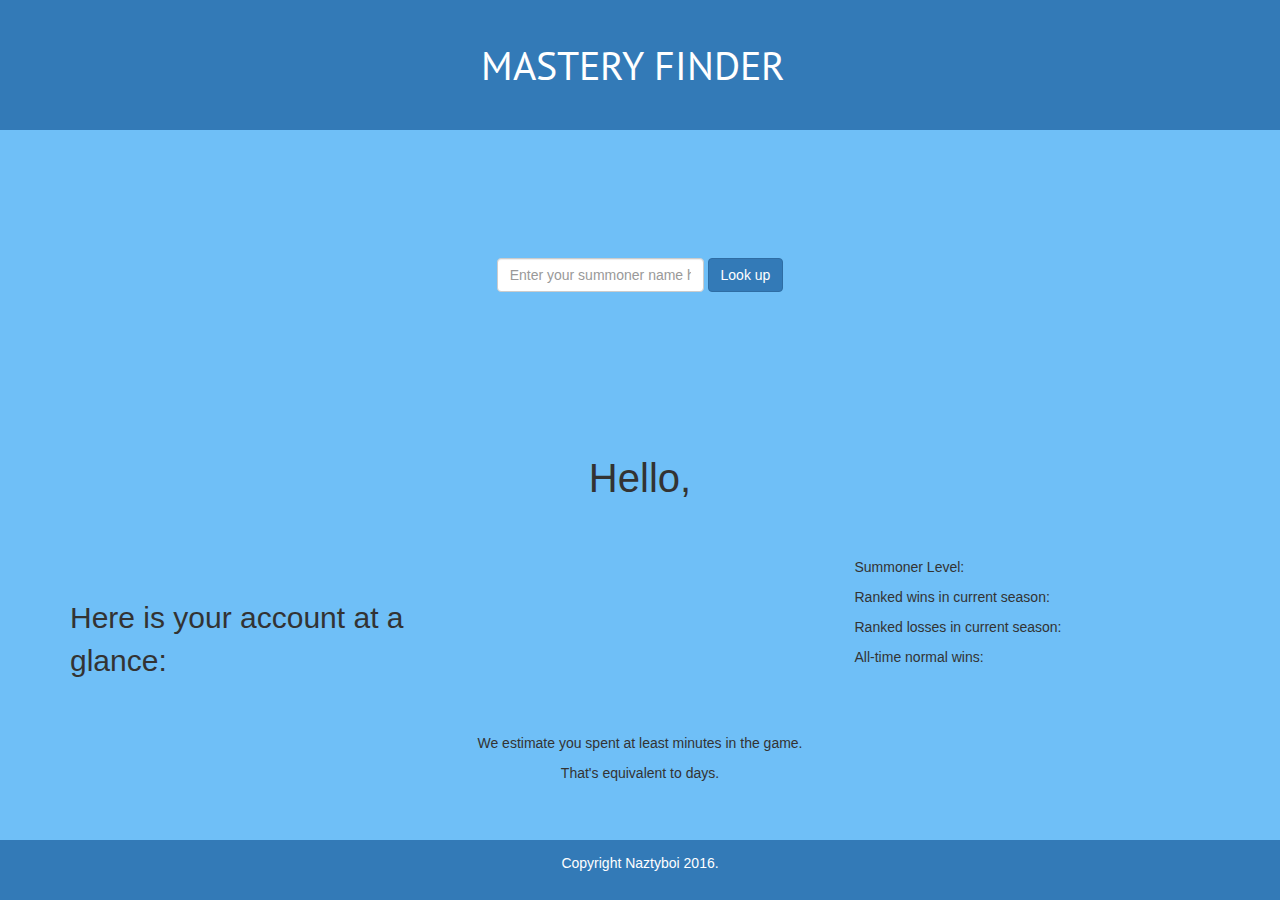
<file: Final/index.html>
<!DOCTYPE html>
<html lang="en">

<head>
    <meta charset="utf-8">
    <meta http-equiv="X-UA-Compatible" content="IE=edge">
    <meta name="viewport" content="width=device-width, initial-scale=1">
    <title>Mastery Finder</title>

    <!-- load fonts -->
    <link href="https://fonts.googleapis.com/css?family=PT+Sans:700" rel="stylesheet">
    <link href="https://fonts.googleapis.com/css?family=Raleway" rel="stylesheet">

    <!-- load stylesheets -->
    <link href="css/bootstrap.min.css" rel="stylesheet">
    <link href="css/custom.css" rel="stylesheet">

    <!--[if lt IE 9]>
      <script src="https://oss.maxcdn.com/html5shiv/3.7.2/html5shiv.min.js"></script>
      <script src="https://oss.maxcdn.com/respond/1.4.2/respond.min.js"></script>
    <![endif]-->
</head>

<body>

<!-- navbar -->
    <nav class="navbar navbar-inverse navbar-static-top">
        <div class="container">
            <div class="navbar-header">
                <a class="navbar-brand" href="index.html">MASTERY FINDER</a>
            </div>
        </div>
    </nav>

    <!-- jumbotron div for the search box -->
    <div class="jumbotron">
        <div class="container" id="hide">
            <form class="form-inline">
                <div class="form-group">
                    <label class="sr-only" for="summonerName">Summoner name</label>
                    <input type="text" class="form-control" id="summonerName" placeholder="Enter your summoner name here.">
                </div>
                <button type="button" class="btn btn-primary" id="lookup" onclick="summonerLookUp();">Look up</button>
            </form>
        </div>
    </div>

    <!-- div that shows the results of processing the data -->
    <div class="container" id="data">
        <p style="text-align:center; font-size:40px">Hello, <span id="sName"></span></p>
        <br>
        <br>

        <!-- div that holds the data -->
        <div class="row">
            <div class="col-md-4">
                <br>
                <br>
                <p style="font-size: 30px">Here is your account at a glance: </p>
            </div>
            <div class="col-md-8" style="padding-left:35%">
                <p>Summoner Level: <span id="sLevel"></span></p>
                <p>Ranked wins in current season: <span id="wins"></span></p>
                <p>Ranked losses in current season: <span id="losses"></span></p>
                <p>All-time normal wins: <span id="normalWins"></span></p>
            </div>
        </div>
        <div style="text-align:center">
            <br>
            <br>
            <p>We estimate you spent at least <span id="minutes"></span> minutes in the game.</p>
            <p>That's equivalent to <span id="days"> </span> days.</p>
        </div>
    </div>

    <!-- footer -->
    <footer class="footer">
        <p> Copyright Naztyboi 2016.
    </footer>

    <!-- loading jquery and js -->
    <script src="https://ajax.googleapis.com/ajax/libs/jquery/3.1.1/jquery.min.js"></script>
    <script src="js/bootstrap.min.js"></script>

    <!-- actual script -->
    <script type="text/javascript">
    
    $(document).ready(function() {
        //supposed to let you press enter to start search
        /*$('#summonerName').keyup(function(e) {
            if (e.keyCode == 13)
                $('#lookup').click();
        });*/

        //hides the form and shows the data
        $("#lookup").click(function() {
            $(".jumbotron").fadeOut();
            $("#data").fadeIn(2500);
        });



    });
    /*document.addEventListener("DOMContentLoaded", function() {
        var myBtn = document.getElementById("lookup");
        var hide = document.getElementById("hide");
        myBtn.addEventListener("click", function() {
            hide.style.visibility = "hidden";
        });
    });
    
    
    
    /*$(document).ready(function() {
        $("#lookup").click(function() {
            $(this).button('loading').delay(1000).queue(function() {
                $(this).button('reset'); // button(reset)
                $(this).dequeue();
            });
        });
    });
*/

//this is where the API key was
        
    function summonerLookUp() {

        var summonerID;
        
        //get summoner name from form
        sumName = "";
        sumName = $("#summonerName").val();

        //execute request for json
        if (sumName !== "") {

            $.ajax({
                url: 'https://na.api.pvp.net/api/lol/na/v1.4/summoner/by-name/' + sumName + '?api_key=' + API_KEY,
                type: 'GET',
                dataType: 'json',
                data: {

                },
                success: function(json) {

                    var sumNamenospace = sumName.replace(" ", "");

                    sumNamenospace = sumNamenospace.toLowerCase().trim();

                    summonerLevel = json[sumNamenospace].summonerLevel;
                    console.log(summonerLevel);
                    summonerID = json[sumNamenospace].id;

                    //$("sLevel").html(summonerLevel);
                    //$("sID").html(summonerID);

                    //good old javascript to fill the fields
                    document.getElementById("sName").innerHTML = sumNamenospace;
                    document.getElementById("sLevel").innerHTML = summonerLevel;

                    //cal function to get stats
                    getStats(summonerID);

                    //getHighestMastery(summonerID);

                },
                error: function(XMLHttpRequest, textStatus, errorThrown) {
                    alert("error getting Summoner data 1!");
                }
            });

        } else {}




    }

    //function for getting wins and losses data
    function getStats(summonerID) {
        $.ajax({
            url: 'https://na.api.pvp.net/api/lol/na/v1.3/stats/by-summoner/' + summonerID + '/summary?season=SEASON2016&api_key=' + API_KEY,
            type: 'GET',
            dataType: 'json',
            data: {

            },
            success: function(json) {

                //ranked wins
                wins = json.playerStatSummaries[3].wins;

                //flex wins
                wins += json.playerStatSummaries[13].wins;

                //ranked losses
                losses = json.playerStatSummaries[3].losses;

                //normal wins
                normalWins = json.playerStatSummaries[0].wins;
                normalWins += json.playerStatSummaries[14].wins;

                document.getElementById("wins").innerHTML = wins;
                document.getElementById("losses").innerHTML = losses;
                document.getElementById("normalWins").innerHTML = normalWins;

                //calling function to calculate time spent
                calculateTime(wins, losses, normalWins);


            },
            error: function(XMLHttpRequest, textStatus, errorThrown) {
                alert("error getting Summoner data 1!");
            }
        });
    }

    //function to get highest mastery. doesn't work because of the API header
    function getHighestMastery(summonerID) {
        $.ajax({
            url: "https://na.api.pvp.net/championmastery/location/NA1/player/" + summonerID + "/topchampions?count=1&api_key=" + API_KEY,
            type: 'GET',
            dataType: 'json',
            crossDomain: 'true',
            data: {

            },
            success: function(json) {

                //ranked wins
                champID = json[0].championId;

                //flex wins
                points = json[0].championPoints;

                //ranked losses
                champLevel = json[0].championLevel;

                console.log(champID);
                console.log(points);
                console.log(champLevel);


            },
            error: function(XMLHttpRequest, textStatus, errorThrown) {
                alert("error getting Summoner data 1!");
            }
        });

    }

    //simple function to calculate the time spent assuming average game time of 35 minutes
    function calculateTime(wins, losses, normalWins) {
        var timeSpent;

        timeSpent = 35 * (wins + losses + normalWins);
        timeSpentDays = timeSpent / (24 * 60);
        timeSpentDays = +timeSpentDays.toFixed(1);

        document.getElementById("minutes").innerHTML = timeSpent;
        document.getElementById("days").innerHTML = timeSpentDays;

    }
    </script>
</body>

</html>
</file>
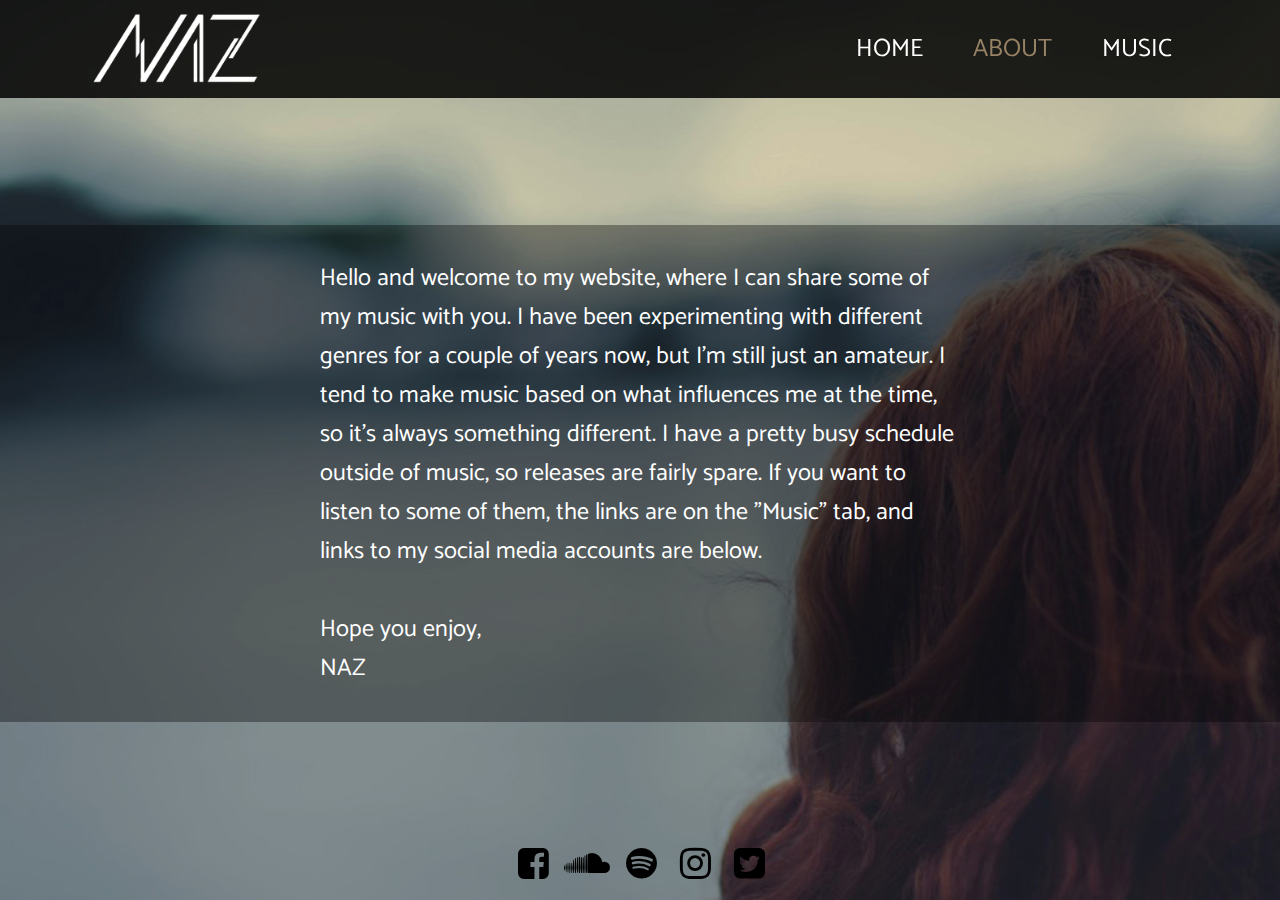
<file: Midterm/about.html>
<!DOCTYPE html>
<html>

<head>
    <meta charset="UTF-8">
    <meta name="description" content="Naz Official Website">
    <meta name="keywords" content="Naz, music, edm, hip hop, artist, new york">
    <meta name="author" content="Naz">
    <link href="https://fonts.googleapis.com/css?family=Catamaran|Playfair+Display" rel="stylesheet">
    <link rel="stylesheet" type="text/css" href="midterm.css">
    <link rel="stylesheet" href="https://cdnjs.cloudflare.com/ajax/libs/font-awesome/4.6.3/css/font-awesome.min.css">
    <title>NAZ</title>
</head>

<body>
    <!-- header -->
    <header>
        <!-- logo -->
        <a href="home.html">
            <img src="img/logo.png">
        </a>
        <!-- navbar -->
        <ul class="topnav" id="myTopnav">
            <li><a href="home.html ">HOME</a></li>
            <li><a href="# " style="color:#978265">ABOUT</a></li>
            <li><a href="music.html ">MUSIC</a></li>
            <li class="icon">
                <a href="javascript:void(0);" onclick="myFunction()">&#9776;</a>
            </li>
        </ul>
    </header>
    <div class="about_block">
        <p> Hello and welcome to my website, where I can share some of my music with you. I have been experimenting with different genres for a couple of years now, but I'm still just an amateur. I tend to make music based on what influences me at the time, so it's always something different. I have a pretty busy schedule outside of music, so releases are fairly spare. If you want to listen to some of them, the links are on the "Music" tab, and links to my social media accounts are below.
            <br>
            <br> Hope you enjoy,
            <br> NAZ
        </p>
    </div>
    <!--footer icons-->
    <div id="icons">
        <footer>
            <a href="#">
                <i class="fa fa-facebook-square" style="font-size:36px"></i>
            </a>
            <a href="https://soundcloud.com/naz-music-official" target="_blank">
                <i class="fa fa-soundcloud" style="font-size:36px"></i></a>
            <a href="#">
                <i class="fa fa-spotify" style="font-size:36px"></i></a>
            <a href="#">
                <i class="fa fa-instagram" style="font-size:36px"></i></a>
            <a href="#">
                <i class="fa fa-twitter-square" style="font-size:36px"></i></a>
        </footer>
    </div>
    <script>
    function myFunction() {
        var x = document.getElementById("myTopnav");
        /*var y = document.getElementById("release_title");
        var z = document.getElementById("available");
        */
        if (x.className === "topnav") {
            x.className += " responsive";
        } else {
            x.className = "topnav";
        }
        /*
        if (y.className === "release_title") {
            y.className += " responsive";
        } else {
            y.className = "release_title";
        }

        if (z.className === "available") {
            z.className += " responsive";
        } else {
            z.className = "available";
        }
        */
    }
    </script>
</body>

</html>
</file>
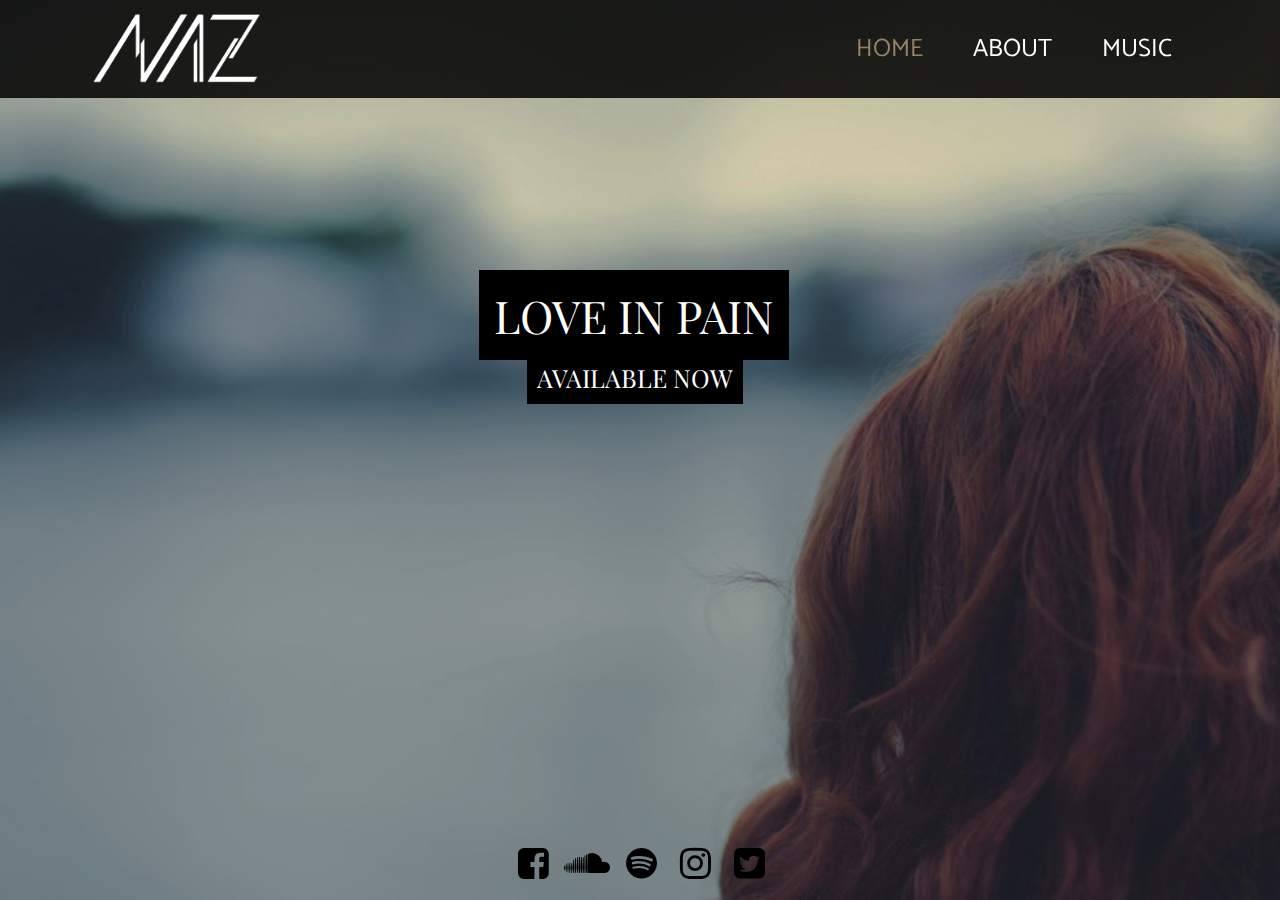
<file: Midterm/home.html>
<!DOCTYPE html>
<html>

<head>
    <meta charset="UTF-8">
    <meta name="description" content="Naz Official Website">
    <meta name="keywords" content="Naz, music, edm, hip hop, artist, new york">
    <meta name="author" content="Naz">
    <link href="https://fonts.googleapis.com/css?family=Catamaran|Playfair+Display" rel="stylesheet">
    <link rel="stylesheet" type="text/css" href="midterm.css">
    <link rel="stylesheet" href="https://cdnjs.cloudflare.com/ajax/libs/font-awesome/4.6.3/css/font-awesome.min.css">
    <title>NAZ</title>
</head>

<body>
    <!-- header -->
    <header>
        <!-- logo -->
        <a href="home.html">
            <img src="img/logo.png">
        </a>
        <!-- navbar -->
        <ul class="topnav" id="myTopnav">
            <li><a href="# " style="color:#978265">HOME</a></li>
            <li><a href="about.html ">ABOUT</a></li>
            <li><a href="music.html ">MUSIC</a></li>
            <li class="icon">
                <a href="javascript:void(0);" onclick="myFunction()">&#9776;</a>
            </li>
        </ul>
    </header>
    <!--  The newest release appears in the middle -->
    <div class="release_wrapper">
        <a href="https://soundcloud.com/naz-music-official/love-in-pain" target="_blank">
            <div id="release_title" class="new_release">
                LOVE IN PAIN
            </div>
        </a>
    </div>
    <div class="available_wrapper">
        <a href="https://soundcloud.com/naz-music-official/love-in-pain" target="_blank">
            <div id="available" class="new_release">
                AVAILABLE NOW
            </div>
        </a>
    </div>
    <!--footer icons-->
    <div id="icons">
        <footer>
            <a href="#">
                <i class="fa fa-facebook-square" style="font-size:36px"></i>
            </a>
            <a href="https://soundcloud.com/naz-music-official" target="_blank">
                <i class="fa fa-soundcloud" style="font-size:36px"></i></a>
            <a href="#">
                <i class="fa fa-spotify" style="font-size:36px"></i></a>
            <a href="#">
                <i class="fa fa-instagram" style="font-size:36px"></i></a>
            <a href="#">
                <i class="fa fa-twitter-square" style="font-size:36px"></i></a>
        </footer>
    </div>
    <script>
    function myFunction() {
        var x = document.getElementById("myTopnav");
        /*var y = document.getElementById("release_title");
        var z = document.getElementById("available");
        */
        if (x.className === "topnav") {
            x.className += " responsive";
        } else {
            x.className = "topnav";
        }
        /*
        if (y.className === "release_title") {
            y.className += " responsive";
        } else {
            y.className = "release_title";
        }

        if (z.className === "available") {
            z.className += " responsive";
        } else {
            z.className = "available";
        }
        */
    }
    </script>
</body>

</html>
</file>
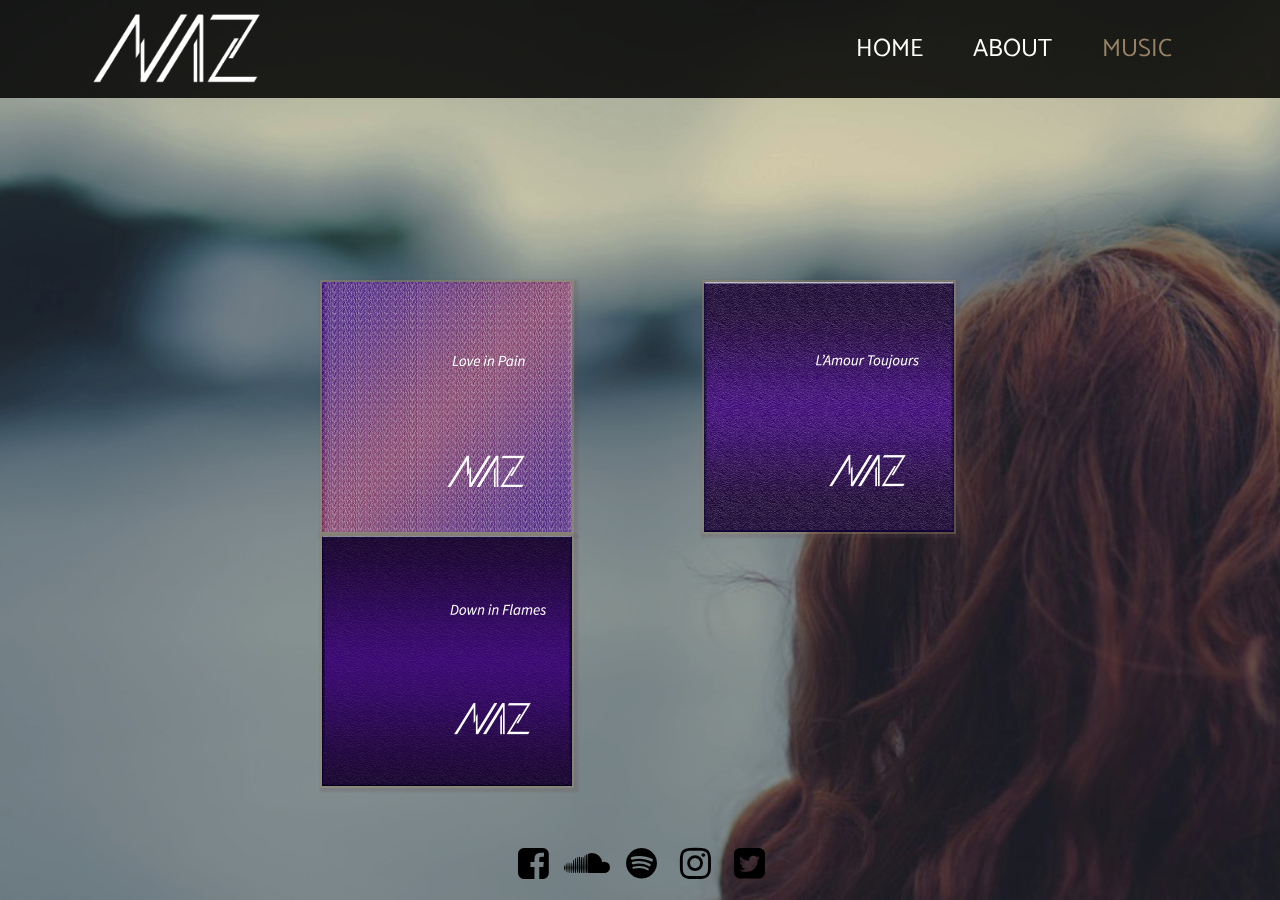
<file: Midterm/music.html>
<!DOCTYPE html>
<html>

<head>
    <meta charset="UTF-8">
    <meta name="description" content="Naz Official Website">
    <meta name="keywords" content="Naz, music, edm, hip hop, artist, new york">
    <meta name="author" content="Naz">
    <link href="https://fonts.googleapis.com/css?family=Catamaran|Playfair+Display" rel="stylesheet">
    <link rel="stylesheet" type="text/css" href="midterm.css">
    <link rel="stylesheet" href="https://cdnjs.cloudflare.com/ajax/libs/font-awesome/4.6.3/css/font-awesome.min.css">
    <title>NAZ</title>
</head>

<body>
    <!-- header -->
    <header>
        <!-- logo -->
        <a href="home.html">
            <img src="img/logo.png">
        </a>
        <!-- navbar -->
        <ul class="topnav" id="myTopnav">
            <li><a href="home.html">HOME</a></li>
            <li><a href="about.html">ABOUT</a></li>
            <li><a href="music.html" style="color:#978265">MUSIC</a></li>
            <li class="icon">
                <a href="javascript:void(0);" onclick="myFunction()">&#9776;</a>
            </li>
        </ul>
    </header>
    <!-- music tiles -->
    <div class="music_wrapper clear-fix">
        <ul class="music_tiles">
            <li>
                <a href="https://soundcloud.com/naz-music-official/love-in-pain" target="_blank">
                    <img src="img/pain.jpg" class="tile">
                </a>
            </li>
            <li>
                <a href="https://soundcloud.com/naz-music-official/love-always" target="_blank">
                    <img src="img/always.jpg" class="tile">
                </a>
            </li>
            <li>
                <a href="https://soundcloud.com/naz-music-official/down-in-flames" target="_blank">
                    <img src="img/flames.jpg" class="tile">
                </a>
            </li>
        </ul>
    </div>
    <!--footer icons-->
    <div id="icons">
        <footer>
            <a href="#">
                <i class="fa fa-facebook-square" style="font-size:36px"></i>
            </a>
            <a href="https://soundcloud.com/naz-music-official" target="_blank">
                <i class="fa fa-soundcloud" style="font-size:36px"></i></a>
            <a href="#">
                <i class="fa fa-spotify" style="font-size:36px"></i></a>
            <a href="#">
                <i class="fa fa-instagram" style="font-size:36px"></i></a>
            <a href="#">
                <i class="fa fa-twitter-square" style="font-size:36px"></i></a>
        </footer>
    </div>
    <script>
    function myFunction() {
        var x = document.getElementById("myTopnav");
        /*var y = document.getElementById("release_title");
        var z = document.getElementById("available");
        */
        if (x.className === "topnav") {
            x.className += " responsive";
        } else {
            x.className = "topnav";
        }
        /*
        if (y.className === "release_title") {
            y.className += " responsive";
        } else {
            y.className = "release_title";
        }

        if (z.className === "available") {
            z.className += " responsive";
        } else {
            z.className = "available";
        }
        */
    }
    </script>
</body>

</html>
</file>
<file: Final/css/custom.css>
html {
  position: relative;
  min-height: 100%;
}

.footer {
  position: absolute;
  bottom: 0;
  width: 100%;
  /* Set the fixed height of the footer here */
  height: 60px;
  background-color: #f5f5f5;
}

body{
	background:#6FBFF7;
	margin-bottom: 60px;
}
.navbar {
	margin-bottom: 0;
	font-family: 'PT Sans', sans-serif;
	background:#337ab7;
	border:none;
}


.navbar-header {
    float: left;
    padding: 15px;
    text-align: center;
    width: 100%;
}
.navbar-inverse .navbar-brand {
    color: white;
    transition-duration: 0.75s;
}

.navbar-inverse .navbar-brand:hover {
    color: #FFD969;
}

.navbar-brand {
    float: none;
    line-height: 100px;
    height: 100px;
    font-size: 40px;
    color: white;
}

.jumbotron {
	text-align: center;
	padding:10%;
	background:#6FBFF7;
	color:#FFCF3A;
	margin:none;
}
.jumbotron p {
	font-size: 26px;
	color:#FFCF3A;
}

.footer {
  position: absolute;
  bottom: 0;
  width: 100%;
  /* Set the fixed height of the footer here */
  height: 60px;
  background-color: #337ab7;
  text-align:center;
  padding:1%;
  color:white;

}
</file>
<file: Midterm/midterm.css>
html {
    background: url(img/bg.jpg) no-repeat center center fixed;
    -webkit-background-size: cover;
    -moz-background-size: cover;
    -o-background-size: cover;
    background-size: cover;
    /*If you want it to work in IE*/
    filter: progid: DXImageTransform.Microsoft.AlphaImageLoader(src='.myBackground.jpg', sizingMethod='scale');
    -ms-filter: "progid:DXImageTransform.Microsoft.AlphaImageLoader(src='myBackground.jpg', sizingMethod='scale')";
}

body {
    margin: 0;
}


/*
////////////////////////////
header stuff
///////////////////////////
*/

ul.topnav {
    /* remove the default bullet point */
    list-style-type: none;
    margin: 0;
    padding: 0;
    float: right;
    margin-right: 6.5vw;
    overflow: hidden;
}

ul.topnav li {
    float: left;
}

ul.topnav li a {
    display: inline-block;
    color: white;
    text-align: center;
    font-family: 'Catamaran', sans-serif;
    transition: 0.4s;
    text-decoration: none;
    padding: 0px 25px;
    font-size: 25px;
    line-height: 80px;
}

ul.topnav li a:hover {
    color: #978265;
}

header img {
    float: left;
    margin-left: 7vw;
    height: 80px;
    width: auto;
}

header {
    position: fixed;
    top: 0;
    left: 0;
    width: 100%;
    padding: 1vh 0px;
    margin: 0;
    background-color: rgba(0, 0, 0, 0.85);
    z-index: 1000000;
}

ul.topnav li.icon {
    display: none;
}


/*
////////////////////////////
footer stuff
///////////////////////////
*/

footer {
    display: inline-block;
    position: fixed;
    bottom: 0px;
}

footer a {
    text-decoration: none;
    color: black;
}

i:hover {
    background-color: black;
    color: white;
}

i {
    width: 50px;
    padding: 19px 0px;
    vertical-align: middle;
    transition: background-color 1s, color 0.75s;
}

#icons {
    text-align: center;
}

#icons:before {
    content: '';
    height: 100%;
    margin-right: -16.5em;
}


/*
////////////////////////////
body of homepage stuff
///////////////////////////
*/

.release_wrapper {
    text-align: center;
}

.release_wrapper:before {
    content: '';
    height: 100%;
    margin-right: -20.15em;
}

.available_wrapper {
    text-align: center;
}

.available_wrapper:before {
    content: '';
    height: 100%;
    margin-right: -14.15em;
}

.new_release {
    position: absolute;
    display: inline-block;
    text-align: center;
    z-index: 2;
    background-color: black;
    color: white;
    font-family: 'Playfair Display', serif;
}

#release_title {
    top: 30vh;
    font-size: 45px;
    padding: 15px;
}

#available {
    font-family: 'Playfair Display', serif;
    top: 39vh;
    font-size: 25px;
    padding: 10px;
}

/*
////////////////////////////
about page stuff
///////////////////////////
*/

.about_block{
    max-width: 100%;
    padding:10px 25vw;
    position: relative;
    top:25vh;
    background-color: rgba(0, 0, 0, 0.35);
    color:white;
    font-family: 'Catamaran', sans-serif;
    font-size: 24px;
}

/*
////////////////////////////
music page stuff
///////////////////////////
*/

.music_wrapper {
    position: relative;
    top: 30vh;
    max-width: 100%;
    padding: 10px 15vw;
}

.music_tiles {
    list-style-type: none;
    padding: 0px;
    margin: 0px;
}

.tile {
    width: 33%;
    max-width: 250px;
    height: auto;
    float: left;
    margin-left: 10vw;
    border: 2px solid rgba(151, 130, 101, 0.45);
    box-shadow: 2px 2px 2px 2px rgba(101, 71, 73, 0.2);
    -webkit-box-shadow: 2px 2px 2px 2px rgba(101, 71, 73, 0.2);
    -moz-box-shadow: 2px 2px 2px 2px rgba(101, 71, 73, 0.2);
    -o-box-shadow: 2px 2px 2px 2px rgba(101, 71, 73, 0.2);
}

.clear-fix:after {
    display: block;
    clear: both;
    /* ensure some older compatability */
    height: 0;
    font-size: 0;
    content: " ";
    /* extra backup */
    visibility: hidden;
}


/*
////////////////////////////
mobile stuff
///////////////////////////
*/

@media only screen and (max-width: 767px) {
    header a img {
        display: block;
    }
    ul.topnav li:not(:last-child) {
        display: none;
    }
    ul.topnav li.icon {
        float: right;
        display: inline-block;
    }
    ul.topnav.responsive {
        position: relative;
    }
    ul.topnav.responsive li.icon {
        position: absolute;
        right: 20px;
        top: 0;
    }
    ul.topnav.responsive li {
        float: none;
        display: inline;
    }
    ul.topnav.responsive li a {
        display: block;
        text-align: center;
    }

    #release_title {
        top: 35vh;
    }
    #available {
        top: 45vh;
    }
    .music_wrapper {
        top: 25vh;
    }
    .tile {
        display: block;
        width: 80%;
        max-width: 400px;
        padding: 0px 10% 30px;
        margin: 0;
        border: none;
        box-shadow: none;
    }
    
}
</file>
